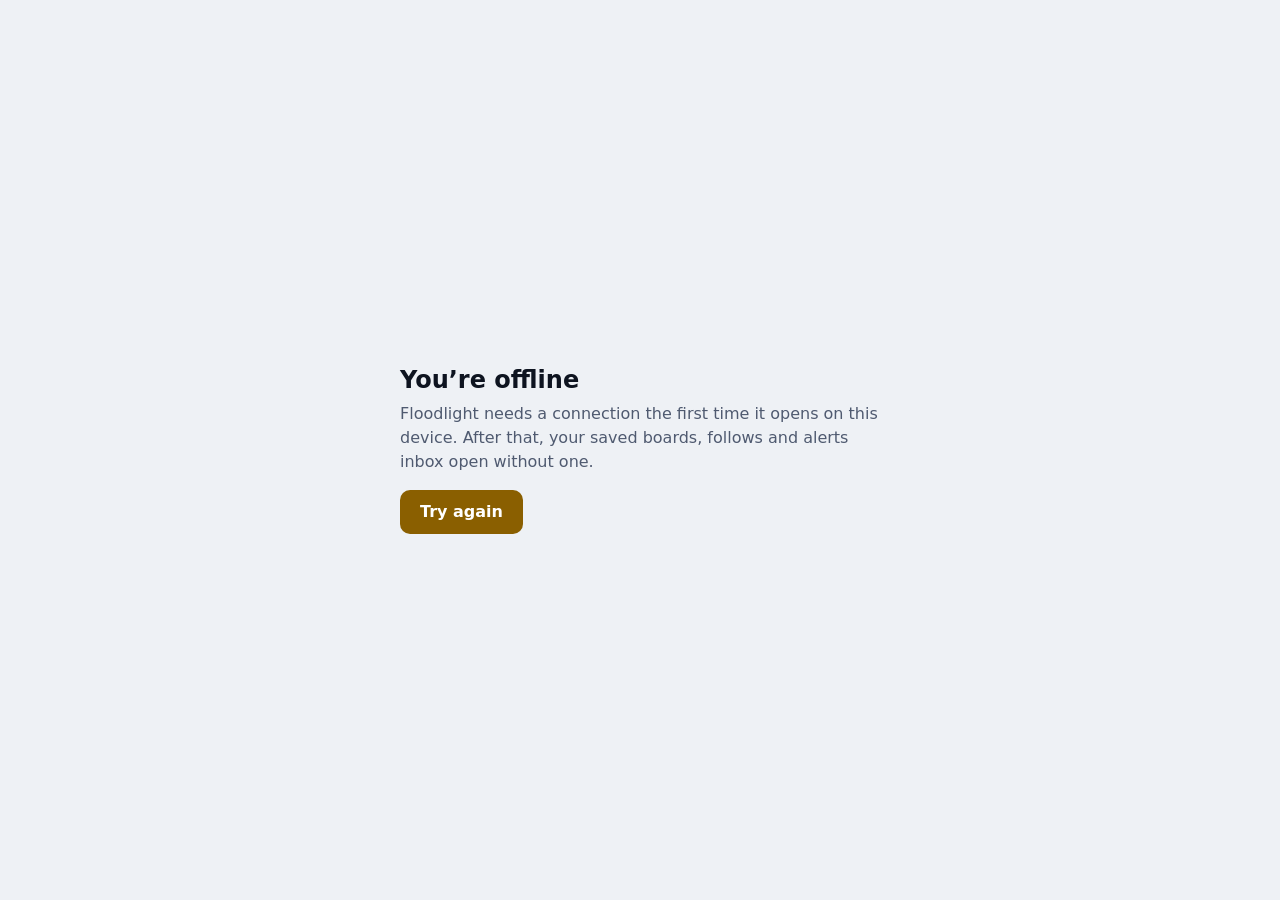
<file: offline.html>
<!doctype html>
<html lang="en">
<head>
<meta charset="utf-8">
<meta name="viewport" content="width=device-width,initial-scale=1,viewport-fit=cover">
<title>Offline · Floodlight</title>
<meta name="theme-color" content="#0A0D12">
<style>
:root{--bg:#0A0D12;--fg:#E8ECF3;--muted:#9AA5BA;--line:#243049;--accent:#F4C542;--accent-ink:#1A1405;color-scheme:dark}
@media (prefers-color-scheme:light){:root{--bg:#EEF1F5;--fg:#0E1420;--muted:#4F5A70;--line:#DCE1EA;--accent:#8A5F00;--accent-ink:#FFFFFF;color-scheme:light}}
*{box-sizing:border-box}
body{margin:0;min-height:100vh;display:grid;place-items:center;background:var(--bg);color:var(--fg);font:16px/1.5 system-ui,-apple-system,"Segoe UI",sans-serif;padding:24px max(16px,env(safe-area-inset-left))}
main{max-width:30rem}
h1{font-size:1.5rem;line-height:1.2;margin:0 0 8px}
p{margin:0 0 16px;color:var(--muted)}
button{font:inherit;font-weight:700;min-height:44px;padding:0 20px;border-radius:10px;border:0;background:var(--accent);color:var(--accent-ink);cursor:pointer}
button:focus-visible{outline:2px solid var(--fg);outline-offset:3px}
</style>
</head>
<body>
<main>
  <h1>You’re offline</h1>
  <p>Floodlight needs a connection the first time it opens on this device. After that, your saved boards, follows and alerts inbox open without one.</p>
  <button type="button" onclick="location.reload()">Try again</button>
</main>
</body>
</html>
</file>
